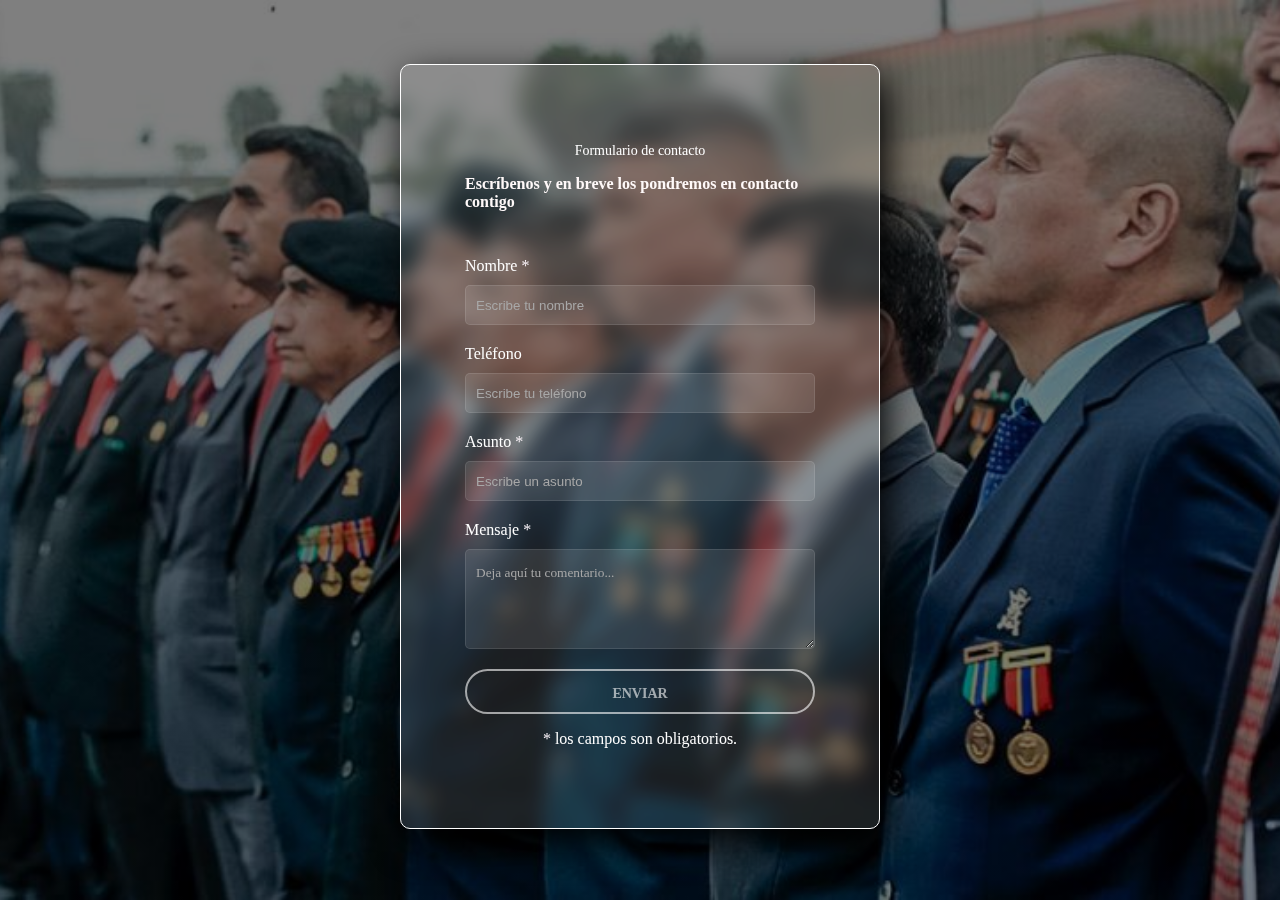
<file: WebValorPaht/formu.html>
<html lang="es">
<head>
  <meta charset="UTF-8">
  <title>Formulario de contacto</title>

  <!-- Enlace al documento css. no aplicable en codepen.
  <link rel="stylesheet" type="text/css" href="contact-form.css">
-->
<link rel="stylesheet" href="css/form.css">
  </head>


<body>  
  
  <!-- formulario de contacto en html y css -->  

  <div class="contact_form">

    <div class="formulario">      
      <p>Formulario de contacto</p>
        <h3>Escríbenos y en breve los pondremos en contacto contigo</h3>

          <form action="submeter-formulario.php" method="post">       
            <label for="nombre" class="colocar_nombre">Nombre
                <span class="obligatorio">*</span>
              </label>
                <input type="text" name="introducir_nombre" id="nombre" required="obligatorio" placeholder="Escribe tu nombre">
                  <label for="telefone" class="colocar_telefono">Teléfono
                  </label>
                    <input type="tel" name="introducir_telefono" id="telefono" placeholder="Escribe tu teléfono">
          
                  <label for="asunto" class="colocar_asunto">Asunto
                    <span class="obligatorio">*</span>
                  </label>
                    <input type="text" name="introducir_asunto" id="assunto" required="obligatorio" placeholder="Escribe un asunto">
                
                  <label for="mensaje" class="colocar_mensaje">Mensaje
                    <span class="obligatorio">*</span>
                  </label>                     
                                    <textarea name="introducir_mensaje" class="texto_mensaje" id="mensaje" required="obligatorio" placeholder="Deja aquí tu comentario..."></textarea> 
                                 
              
                <button type="submit" name="enviar_formulario" id="enviar"><p>Enviar</p></button>

                <p class="aviso">
                  <span class="obligatorio"> * </span>los campos son obligatorios.
                </p>          
            
          </form>
    </div>  
  </div>

</body>
</html>
</file>
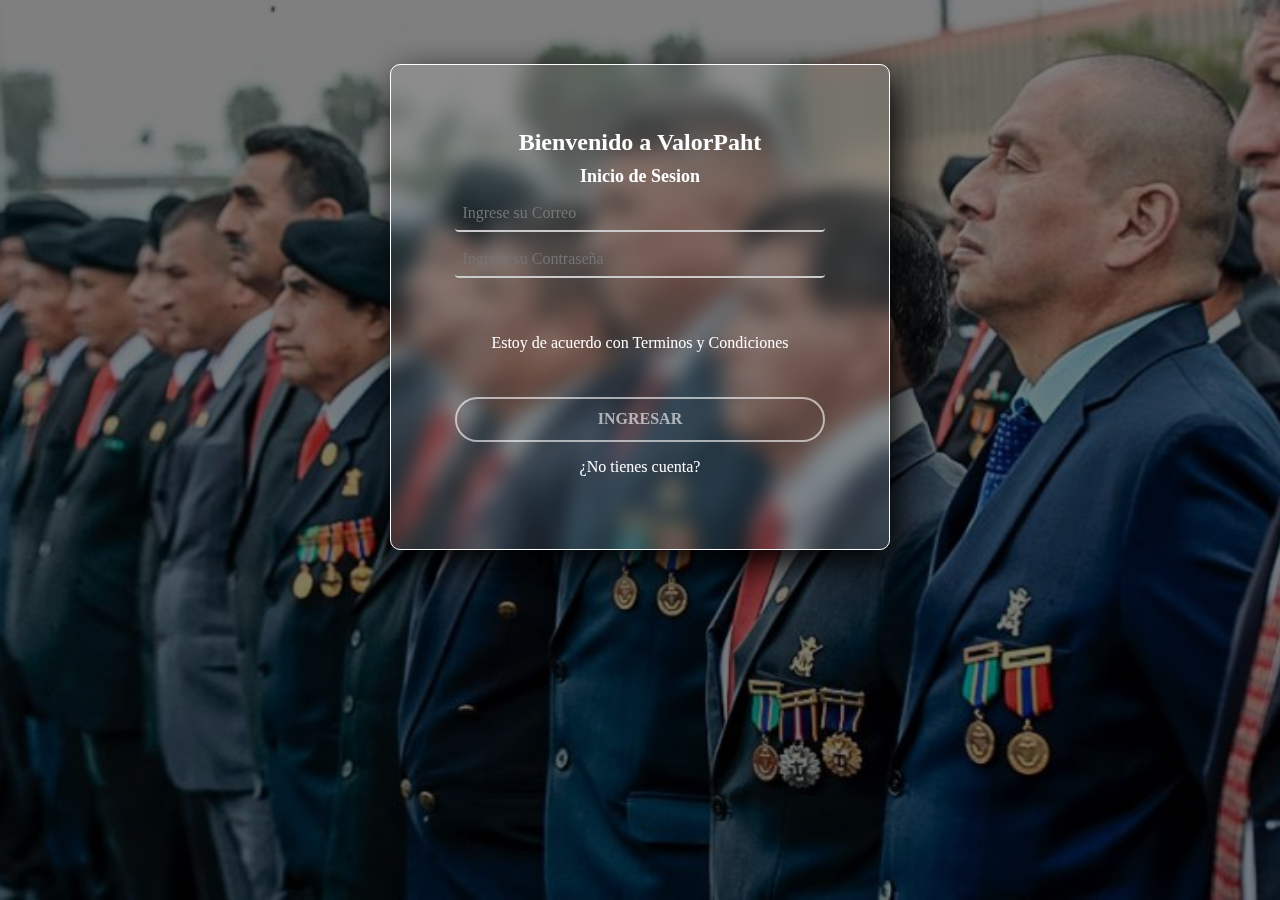
<file: WebValorPaht/login.html>
<!DOCTYPE html>
<html>
<head>
    <meta charset="UTF-8">
    <meta http-equiv="X-UA-Compatible" content="IE=edge">
    <meta name="viewport" content="width=device-width, initial-scale=1.0">
    <link rel="stylesheet" href="css/login.css">
    <title>Login ValorPaht </title>
</head>
<body>
    
    <section class="form-register">
      <h4>Bienvenido a ValorPaht</h4>
      <h2>Inicio de Sesion </h2>
      <input class="controls" type="email" name="correo" id="correo" placeholder="Ingrese su Correo">
      <input class="controls" type="password" name="correo" id="correo" placeholder="Ingrese su Contraseña">
      <p></p>
      <p>Estoy de acuerdo con <a href="#">Terminos y Condiciones</a></p>
      <p></p>
      <div  class="botons">
        <a href="login.html" >Ingresar</a></div>
      <p><a href="Register.html">¿No tienes cuenta?</a></p>
    </section>
  
  </body>
  <script src="bootstrap.scss"></script>
</html>
</file>
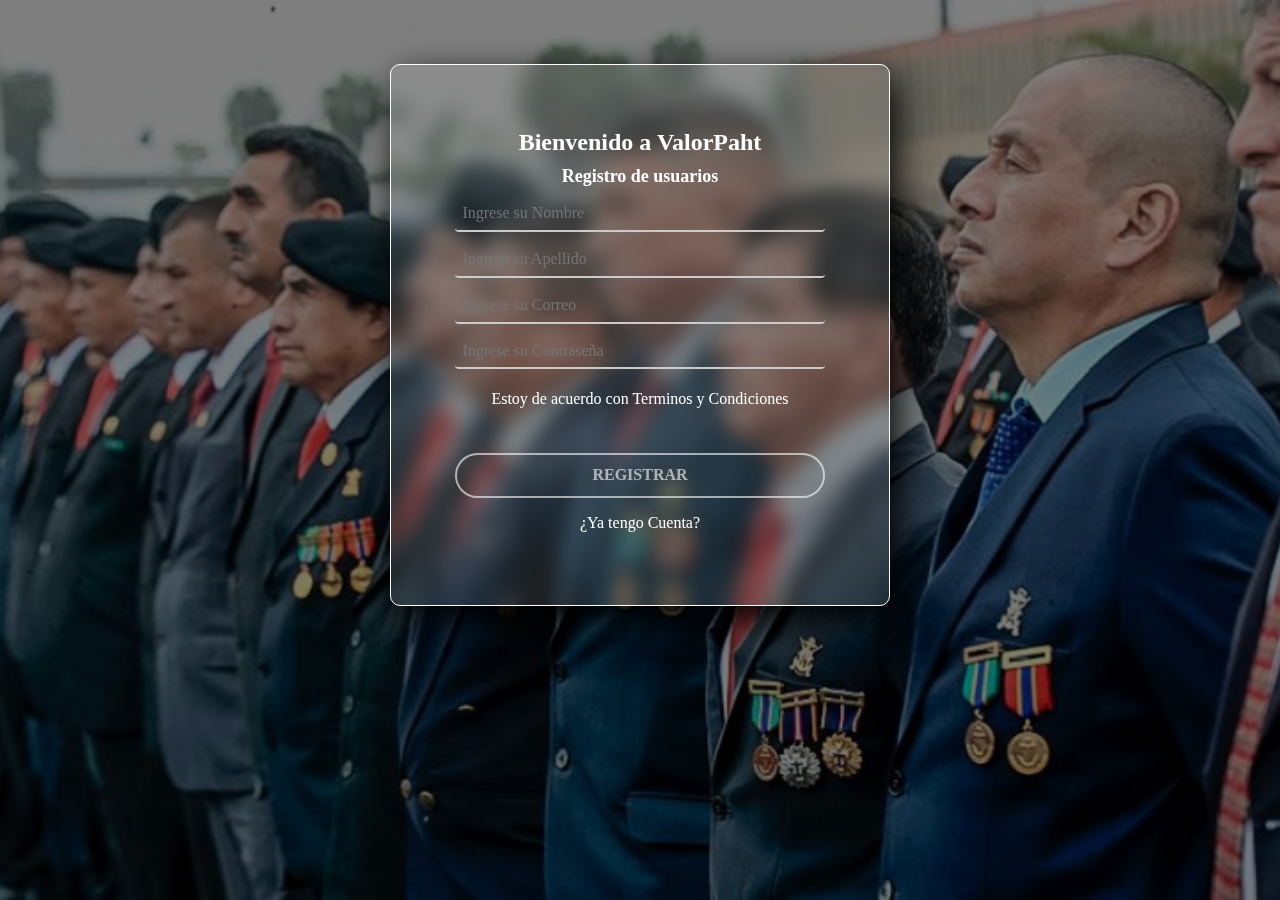
<file: WebValorPaht/Register.html>
<!DOCTYPE html>
<html>
<head>
    <meta charset="UTF-8">
    <meta http-equiv="X-UA-Compatible" content="IE=edge">
    <meta name="viewport" content="width=device-width, initial-scale=1.0">
    <link rel="stylesheet" href="css/register.css">
    <title>Registro ValorPaht </title>
</head>
<body>
    <section class="form-register">
      <h4>Bienvenido a ValorPaht</h4>
      <h2>Registro de usuarios </h2>
      <input class="controls" type="text" name="nombres" id="nombres" placeholder="Ingrese su Nombre">
      <input class="controls" type="text" name="apellidos" id="apellidos" placeholder="Ingrese su Apellido">
      <input class="controls" type="email" name="correo" id="correo" placeholder="Ingrese su Correo">
      <input class="controls" type="password" name="correo" id="correo" placeholder="Ingrese su Contraseña">
      <p>Estoy de acuerdo con <a href="#">Terminos y Condiciones</a></p>
      <p></p>
      <div  class="botons">
        <a href="login.html" >Registrar</a></div>
      <p><a href="login.html">¿Ya tengo Cuenta?</a></p>
    </section>
  
  </body>
  <script src="bootstrap.scss"></script>
</html>
</file>
<file: WebValorPaht/css/form.css>
/* Importación de fuentes de Google Fonts */
@import url(https://fonts.googleapis.com/css?family=Noto+Sans);

body {
    font-family: 'calibri';
    margin: 0;
    padding: 0;
    background: linear-gradient(rgba(0, 0, 0, 0.5), rgba(0, 0, 0, 0.5)), url(../fotos/veteranos.jpg);
    background-position: center;
    background-size: cover;
  }
  
  .contact_form {
    width: 90%;
    max-width: 350px;
    background-color: rgba(255, 255, 255, 0.1);
    border: 1px solid white;
    backdrop-filter: blur(10px);
    padding: 5%;
    margin: auto;
    margin-top: 5%;
    border-radius: 10px;
    font-family: 'calibri';
    color: white;
    box-shadow: 7px 13px 37px #000;
  }
  
  input,
  textarea {
    width: 100%;
    height: 40px;
    border-radius: 5px;
    background-color: rgba(255, 255, 255, 0.1);
    border: 1px solid rgba(255, 255, 255, 0.1);
    margin-top: 10px;
    padding-left: 10px;
    margin-bottom: 20px;
  }
  
  textarea {
    height: 100px;
    padding-top: 15px;
    font-family: 'calibri';
  }
  
  label {
    display: block;
  }
  
  button {
    text-decoration: none;
    width: 100%;
    height: 5vh;
    border-radius: 5vw;
    background: transparent;
    color: white;
    font-size: 1.5vw;
    font-weight: 600;
    text-transform: uppercase;
    border: 2px solid white;
    margin-bottom: 2%;
    cursor: pointer;
    transition: all 0.4s ease-in-out;
    opacity: 0.6;
    display: flex;
    justify-content: center;
    align-items: center;
  }
  
  button p {
    color: #fff;
  }
  
  span {
    color: #faf3f8;
  }
  
  .aviso {
    font-size: 16px;
    color: #ffffff;
  }
  
  p {
    text-align: center;
    font-size: 38px;
    margin-bottom: 10px;
    font-size: 16px;
  }
  
  h3 {
    font-size: 16px;
    padding-bottom: 30px;
    color: #fff9f9;
  }
  
  p {
    font-size: 14px;
    font-family: 'calibri';
    color: #ffffff;
  }
  
  ::-webkit-input-placeholder {
    color: #a8a8a8;
  }
  
  ::-webkit-textarea-placeholder {
    color: #a8a8a8;
  }
  
  .formulario input:focus,
  .formulario textarea:focus {
    outline: 0;
    color: #fff9f9;
    font-family: 'calibri';
    border: 1px solid #313131;
  }
  
  /* Media query para pantallas con un ancho máximo de 480px (móviles) */
  @media screen and (max-width: 480px) {
    .contact_form {
      width: 100% !important; /* Ocupar todo el ancho disponible */
      padding: 2% !important; /* Reducir el espacio de relleno */
    }
  
    p {
      font-size: 28px !important; /* Reducir el tamaño de la fuente */
    }
  
    h3 {
      font-size: 14px !important; /* Reducir el tamaño de la fuente */
    }
  
    p {
      font-size: 14px !important; /* Reducir el tamaño de la fuente */
    }
  }
  @media screen and (max-width: 240px) {
    .contact_form {
      width: 100% !important; /* Ocupar todo el ancho disponible */
      padding: 2% !important; /* Reducir el espacio de relleno */
    }
  
    h1 {
      font-size: 28px !important; /* Reducir el tamaño de la fuente */
    }
  
    h3 {
      font-size: 14px !important; /* Reducir el tamaño de la fuente */
    }
  
    p {
      font-size: 14px !important; /* Reducir el tamaño de la fuente */
    }
  }
  @media screen and (max-width: 760px) {
    .contact_form {
      width: 100% !important; /* Ocupar todo el ancho disponible */
      padding: 2% !important; /* Reducir el espacio de relleno */
    }
  
    h1 {
      font-size: 28px !important; /* Reducir el tamaño de la fuente */
    }
  
    h3 {
      font-size: 14px !important; /* Reducir el tamaño de la fuente */
    }
  
    p {
      font-size: 14px !important; /* Reducir el tamaño de la fuente */
    }
  }
  @media screen and (max-width: 1200px) {
    .contact_form {
      width: 100% !important; /* Ocupar todo el ancho disponible */
      padding: 2% !important; /* Reducir el espacio de relleno */
    }
  
    h1 {
      font-size: 28px !important; /* Reducir el tamaño de la fuente */
    }
  
    h3 {
      font-size: 14px !important; /* Reducir el tamaño de la fuente */
    }
  
    p {
      font-size: 14px !important; /* Reducir el tamaño de la fuente */
    }
  }
</file>
<file: WebValorPaht/css/login.css>
/* Estilos generales (sin cambios) */
* {
    margin: 0;
    padding: 0;
    box-sizing: border-box;
}

body {
    background-color: #121212;
    height: 100vh;
    width: 100%;
    display: flex;
    justify-content: center;
    align-items: center;
    background: linear-gradient(rgba(0, 0, 0, 0.5), rgba(0, 0, 0, 0.5)), url(../fotos/veteranos.jpg);
    background-position: center;
    background-size: cover;
}

.form-register {
    width: 90%;
    max-width: 500px;
    background-color: rgba(255, 255, 255, 0.1);
    border: 1px solid white;
    backdrop-filter: blur(10px);
    padding: 5%;
    margin: auto;
    margin-top: 5%;
    border-radius: 10px;
    font-family: 'calibri';
    color: white;
    box-shadow: 7px 13px 37px #000;
}

.form-register h4 {
    text-align: center;
    font-size: 3vw;
    margin-bottom: 10px;
}

.form-register h2 {
    text-align: center;
    font-size: 2vw;
    margin-bottom: 10px;
}

.controls {
    width: 100%;
    background: #fff;
    padding: 2%;
    border-radius: 4px;
    margin-bottom: 3%;
    border-bottom: 2px solid #CBCBCB;
    font-family: 'calibri';
    font-size: 2vw;
    color: white;
    background-color: transparent;
    border-top: none;
    border-left: none;
    border-right: none;
}

.form-register p {
    height: 4vh;
    text-align: center;
    font-size: 2vw;
    line-height: 4vh;
}

.form-register a {
    color: white;
    text-decoration: none;
}

.form-register a:hover {
    color: white;
    text-decoration: underline;
}

.form-register .botons a {
    text-decoration: none;
    width: 100%;
    height: 5vh;
    border-radius: 5vw;
    background: transparent;
    color: white;
    font-size: 1.5vw;
    font-weight: 600;
    text-transform: uppercase;
    border: 2px solid white;
    margin-bottom: 2%;
    cursor: pointer;
    transition: all 0.4s ease-in-out;
    opacity: 0.6;
    display: flex;
    justify-content: center;
    align-items: center;
}

/* Media query para pantallas más grandes (por ejemplo, pantalla completa) */
@media screen and (min-width: 1200px) {
    .form-register h4 {
        font-size: 24px; /* Ajustar el tamaño de fuente para pantallas grandes */
    }

    .form-register h2 {
        font-size: 18px; /* Ajustar el tamaño de fuente para pantallas grandes */
    }

    .controls {
        font-size: 16px; /* Ajustar el tamaño de fuente para pantallas grandes */
    }

    .form-register p {
        font-size: 16px; /* Ajustar el tamaño de fuente para pantallas grandes */
    }

    .form-register .botons a {
        font-size: 16px; /* Ajustar el tamaño de fuente para pantallas grandes */
    }
}
@media screen and (min-width: 240px) {
    .form-register h4 {
        font-size: 24px; /* Ajustar el tamaño de fuente para pantallas grandes */
    }

    .form-register h2 {
        font-size: 18px; /* Ajustar el tamaño de fuente para pantallas grandes */
    }

    .controls {
        font-size: 16px; /* Ajustar el tamaño de fuente para pantallas grandes */
    }

    .form-register p {
        font-size: 16px; /* Ajustar el tamaño de fuente para pantallas grandes */
    }

    .form-register .botons a {
        font-size: 16px; /* Ajustar el tamaño de fuente para pantallas grandes */
    }
}
@media screen and (min-width: 480px) {
    .form-register h4 {
        font-size: 24px; /* Ajustar el tamaño de fuente para pantallas grandes */
    }

    .form-register h2 {
        font-size: 18px; /* Ajustar el tamaño de fuente para pantallas grandes */
    }

    .controls {
        font-size: 16px; /* Ajustar el tamaño de fuente para pantallas grandes */
    }

    .form-register p {
        font-size: 16px; /* Ajustar el tamaño de fuente para pantallas grandes */
    }

    .form-register .botons a {
        font-size: 16px; /* Ajustar el tamaño de fuente para pantallas grandes */
    }
}
</file>
<file: WebValorPaht/css/register.css>
/* Estilos generales (sin cambios) */
* {
  margin: 0;
  padding: 0;
  box-sizing: border-box;
}

body {
  background-color: #121212;
  height: 100vh;
  width: 100%;
  display: flex;
  justify-content: center;
  align-items: center;
  background: linear-gradient(rgba(0, 0, 0, 0.5), rgba(0, 0, 0, 0.5)), url(../fotos/veteranos.jpg);
  background-position: center;
  background-size: cover;
}

.form-register {
  width: 90%;
  max-width: 500px;
  background-color: rgba(255, 255, 255, 0.1);
  border: 1px solid white;
  backdrop-filter: blur(10px);
  padding: 5%;
  margin: auto;
  margin-top: 5%;
  border-radius: 10px;
  font-family: 'calibri';
  color: white;
  box-shadow: 7px 13px 37px #000;
}

.form-register h4 {
  text-align: center;
  font-size: 3vw;
  margin-bottom: 10px;
}

.form-register h2 {
  text-align: center;
  font-size: 2vw;
  margin-bottom: 10px;
}

.controls {
  width: 100%;
  background: #fff;
  padding: 2%;
  border-radius: 4px;
  margin-bottom: 3%;
  border-bottom: 2px solid #CBCBCB;
  font-family: 'calibri';
  font-size: 2vw;
  color: white;
  background-color: transparent;
  border-top: none;
  border-left: none;
  border-right: none;
}

.form-register p {
  height: 4vh;
  text-align: center;
  font-size: 2vw;
  line-height: 4vh;
}

.form-register a {
  color: white;
  text-decoration: none;
}

.form-register a:hover {
  color: white;
  text-decoration: underline;
}

.form-register .botons a {
  text-decoration: none;
  width: 100%;
  height: 5vh;
  border-radius: 5vw;
  background: transparent;
  color: white;
  font-size: 1.5vw;
  font-weight: 600;
  text-transform: uppercase;
  border: 2px solid white;
  margin-bottom: 2%;
  cursor: pointer;
  transition: all 0.4s ease-in-out;
  opacity: 0.6;
  display: flex;
  justify-content: center;
  align-items: center;
}

/* Media query para pantallas más grandes (por ejemplo, pantalla completa) */
@media screen and (min-width: 1200px) {
  .form-register h4 {
      font-size: 24px; /* Ajustar el tamaño de fuente para pantallas grandes */
  }

  .form-register h2 {
      font-size: 18px; /* Ajustar el tamaño de fuente para pantallas grandes */
  }

  .controls {
      font-size: 16px; /* Ajustar el tamaño de fuente para pantallas grandes */
  }

  .form-register p {
      font-size: 16px; /* Ajustar el tamaño de fuente para pantallas grandes */
  }

  .form-register .botons a {
      font-size: 16px; /* Ajustar el tamaño de fuente para pantallas grandes */
  }
}
@media screen and (min-width: 240px) {
  .form-register h4 {
      font-size: 24px; /* Ajustar el tamaño de fuente para pantallas grandes */
  }

  .form-register h2 {
      font-size: 18px; /* Ajustar el tamaño de fuente para pantallas grandes */
  }

  .controls {
      font-size: 16px; /* Ajustar el tamaño de fuente para pantallas grandes */
  }

  .form-register p {
      font-size: 16px; /* Ajustar el tamaño de fuente para pantallas grandes */
  }

  .form-register .botons a {
      font-size: 16px; /* Ajustar el tamaño de fuente para pantallas grandes */
  }
}
@media screen and (min-width: 480px) {
  .form-register h4 {
      font-size: 24px; /* Ajustar el tamaño de fuente para pantallas grandes */
  }

  .form-register h2 {
      font-size: 18px; /* Ajustar el tamaño de fuente para pantallas grandes */
  }

  .controls {
      font-size: 16px; /* Ajustar el tamaño de fuente para pantallas grandes */
  }

  .form-register p {
      font-size: 16px; /* Ajustar el tamaño de fuente para pantallas grandes */
  }

  .form-register .botons a {
      font-size: 16px; /* Ajustar el tamaño de fuente para pantallas grandes */
  }
}
</file>
